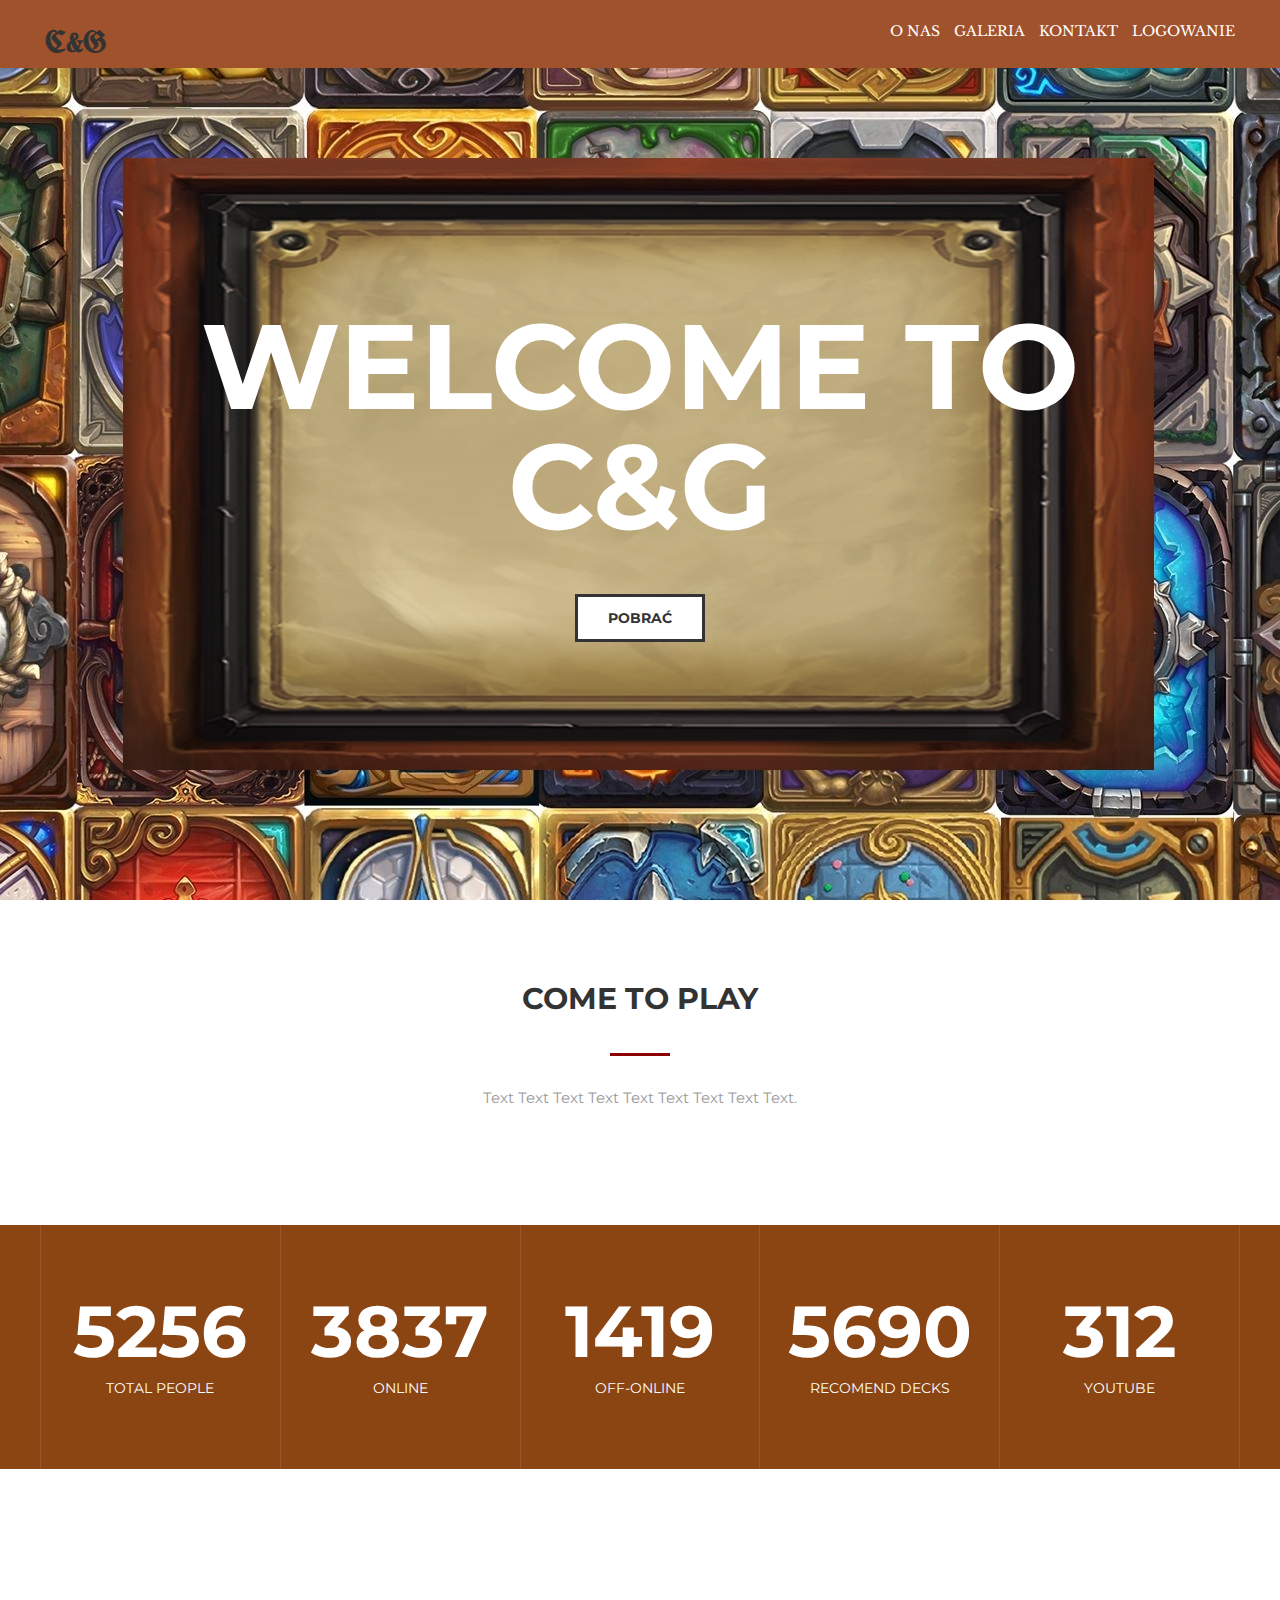
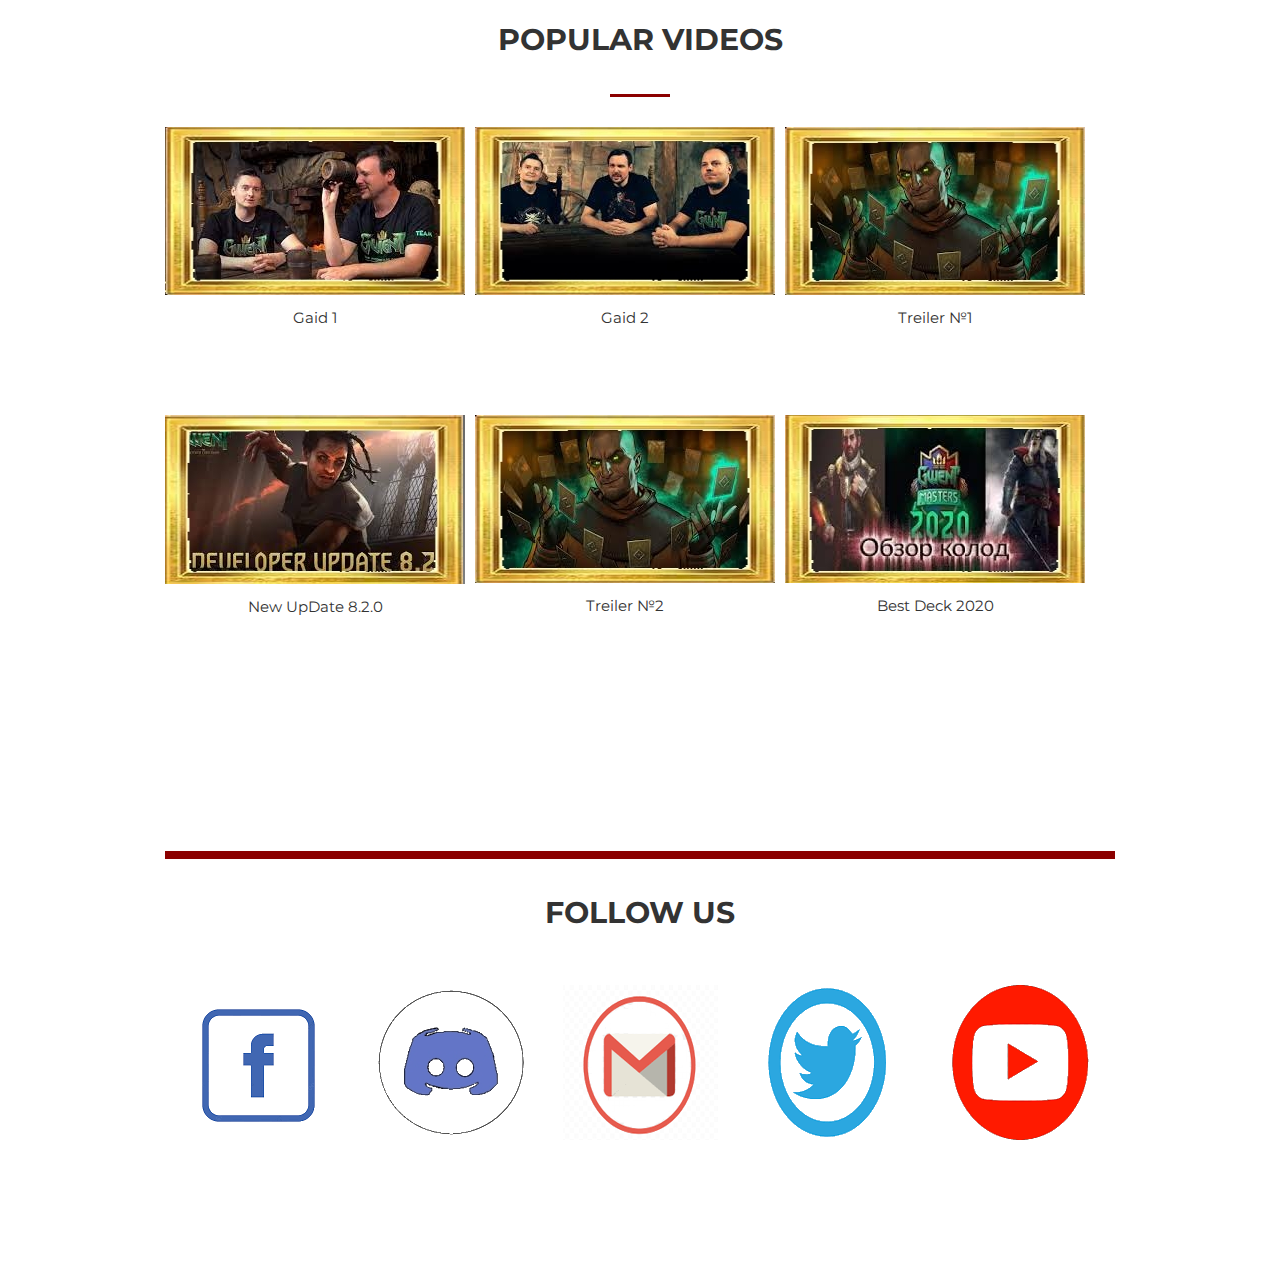
<file: Project/index.html>
<!DOCTYPE html>
<html lang="pl">
	<head>
		<meta charset="UTF-8">
		<meta name="viewport" content="width=device-width, initial-scale=1">
		<link rel="stylesheet" href="assets/css/style1.css">
		<link rel="preconnect" href="https://fonts.googleapis.com">
		<link rel="preconnect" href="https://fonts.gstatic.com" crossorigin>
		<link href="https://fonts.googleapis.com/css2?family=Kaushan+Script&family=Montserrat:wght@400;700&display=swap"
		rel="stylesheet">
		<link rel="preconnect" href="https://fonts.googleapis.com">
		<link rel="preconnect" href="https://fonts.gstatic.com" crossorigin>
		<link href="https://fonts.googleapis.com/css2?family=UnifrakturMaguntia&display=swap" rel="stylesheet">
		<link rel="preconnect" href="https://fonts.googleapis.com">
		<link rel="preconnect" href="https://fonts.gstatic.com" crossorigin>
		<link href="https://fonts.googleapis.com/css2?family=Libre+Baskerville:ital@1&display=swap" rel="stylesheet">	
		
		<title>
			Strona 
		</title>
	
	</head>
	
	<body>
	<header class="header">
		<div class="container">
			<div class="header__inner">
				<div class ="header__logo"> 
				<a class= "link" href = "index.html">C&G </a>
				</div>
				<nav class="nav">
					<a class="nav__link" href="#">O nas</a>
					<a class="nav__link" href="galery.html">Galeria</a>
					<a class="nav__link" href="kontakt.html">Kontakt</a>
					<a class="nav__link" href="log.html">Logowanie</a>
				</nav>
			</div>
		</div>
	</header>
	
	<div class="intro">
		<div class="container">
				<div class="intro__inner">
				<br>
				<br>
					<h1 class="intro__title">Welcome to C&G </h1>
					<br>
					<br>
					<a class="btn" href="#">Pobrać</a>
				</div>
		</div>
	</div>
	
	<section class="section">
		<div class ="container">
			<div class="section_header">
				<h2 class="section_title">Come to play</h2>
					<div class="section__text">
						<p>
							Text
							Text
							Text
							Text
							Text
							Text
							Text
							Text
							Text.
						</p>
					</div>
			</div>		
		</div>
	</section>
	
	<div class="statistics">
				<div class="container">
					<div class="stat">
						<div class="stat__count"></div>
							<div class="stat__item">
								<div class="stat__count">5256</div>
								<div class="stat__text">Total people</div>
							</div>
							<div class="stat__item">
								<div class="stat__count">3837</div>
								<div class="stat__text">Online</div>
							</div>
							<div class="stat__item">
								<div class="stat__count">1419</div>
								<div class="stat__text">Off-Online</div></div>
							<div class="stat__item">
								<div class="stat__count">5690</div>
								<div class="stat__text">Recomend Decks</div>
							</div>
							<div class="stat__item">
								<div class="stat__count">312</div>
								<div class="stat__text">Youtube</div>
							</div>
					</div>
				</div>
			</div>	
			
	<section class="section">
		<div class="container">
			<div class="section_header">
			<br>
			<br>
			<br>
				<h2 class="section_title">Popular Videos</h2>
						<div class="video">
						
								<div class="video__item">
									<div class="video__img">
										<img src="assets/images/video/vid1.jpg" alt="">
									</div>
										<br>
										<div class="video__title">Gaid 1</div>
											
								</div>
								<div class="video__item">
									<div class="video__img">
										<img src="assets/images/video/vid2.jpg" alt="">
									</div>
									<br>
										<div class="video__title">Gaid 2</div>
								</div>
								<div class="video__item">
										<div class="video__img">
											<img src="assets/images/video/vid3.jpg" alt="">
										</div>
											<br>
										<div class="video__title">Treiler №1</div>
								</div>			
						</div>
						<br>
						<br>
						<br>
						<br>
						<br>
						<div class="video">
						
								<div class="video__item">
									<div class="video__img">
										<img src="assets/images/video/vid4.jpg" alt="">
									</div>
										<br>
										<div class="video__title">New UpDate 8.2.0</div>	
								</div>
					
								<div class="video__item">
									<div class="video__img">
										<img src="assets/images/video/vid3.jpg" alt="">
									</div>
										<br>
										<div class="video__title">Treiler №2</div>
								</div>
									
								
								<div class="video__item">
										<div class="video__img">
											<img src="assets/images/video/vid6.jpg" alt="">
										</div>
											<br>
										<div class="video__title">Best Deck 2020</div>
								</div>			
						</div>
			</div>
		</div>
	</section>
	<br>
	<br>
	<section class="section">
		<div class="container">
			<div class="section_header">
				<h2 class="sectiontitle">Follow us</h2>
					<br>
					<br>
						<div class="services">
							<div class="services__item">
									<img class="services__icon"
									src="assets/images/servesis/FacebookIcon.png" alt="">
							</div>
							<div class="services__item">
							<img class="icon"
									src="assets/images/servesis/DiscordIcon.png" alt="">
							</div>
							<div class="services__item">
							<img class="icon"
									src="assets/images/servesis/gmail.png" alt="">
							</div>
							<div class="services__item">
							<img class="icon"
									src="assets/images/servesis/TwitIcon.png" alt="">
							</div>
							<div class="services__item">
							<img class="icon"
									src="assets/images/servesis/YoutIcon.png" alt="">
							</div>
						</div>
					</div>
		</div>	
		
	</section>
	</body>
</html>
</file>
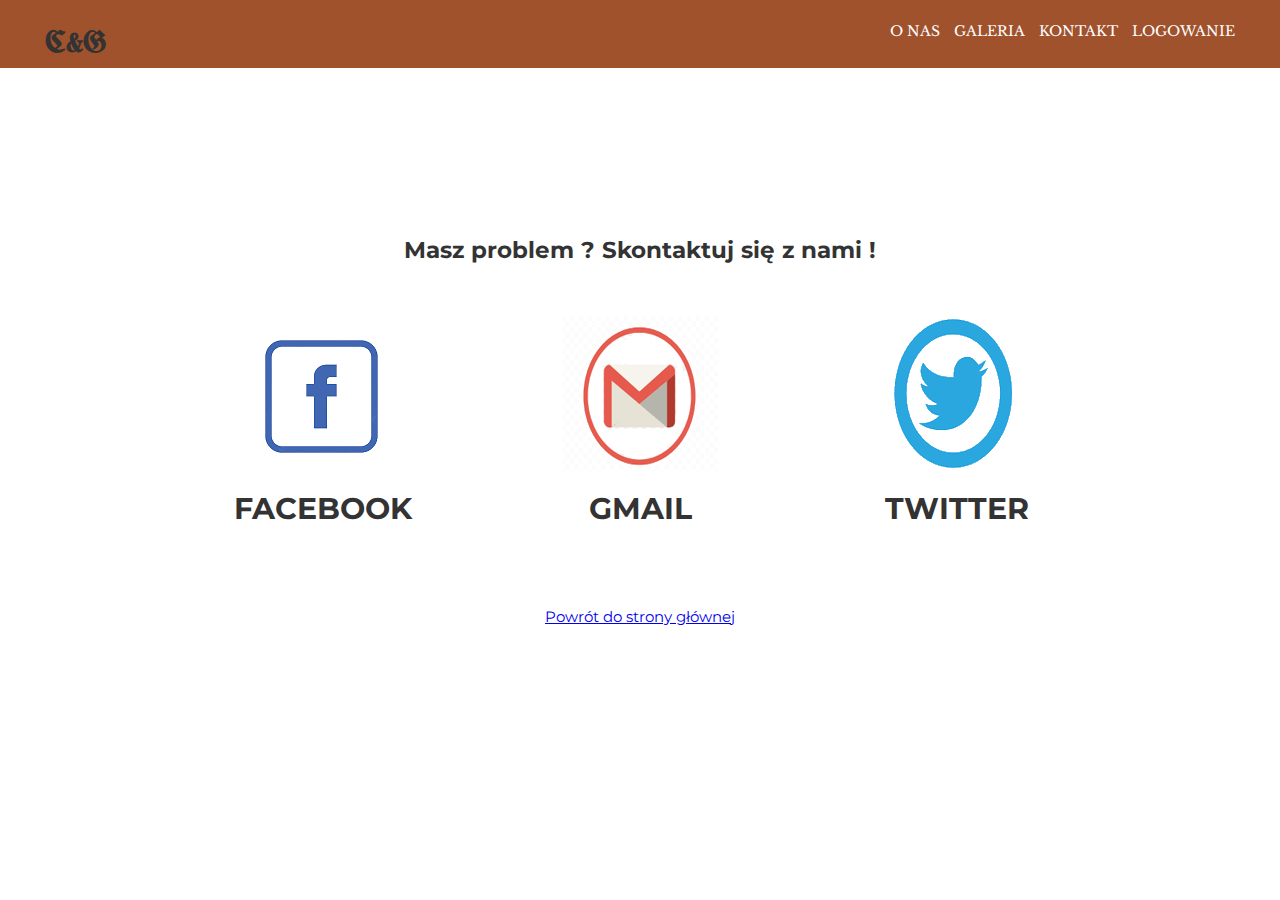
<file: Project/kontakt.html>
<!DOCTYPE html>
<html lang="pl">
	<head>
		<meta charset="UTF-8">
		<meta name="viewport" content="width=device-width, initial-scale=1">
		<link rel="stylesheet" href="assets/css/style3.css">
		<link rel="preconnect" href="https://fonts.googleapis.com">
		<link rel="preconnect" href="https://fonts.gstatic.com" crossorigin>
		<link href="https://fonts.googleapis.com/css2?family=Kaushan+Script&family=Montserrat:wght@400;700&display=swap"
		rel="stylesheet">
		<link rel="preconnect" href="https://fonts.googleapis.com">
		<link rel="preconnect" href="https://fonts.gstatic.com" crossorigin>
		<link href="https://fonts.googleapis.com/css2?family=UnifrakturMaguntia&display=swap" rel="stylesheet">
		<link rel="preconnect" href="https://fonts.googleapis.com">
		<link rel="preconnect" href="https://fonts.gstatic.com" crossorigin>
		<link href="https://fonts.googleapis.com/css2?family=Libre+Baskerville:ital@1&display=swap" rel="stylesheet">	
		
		<title>
			Kontakt 
		</title>
	
	</head>
	
	<body>
	<header class="header">
		<div class="container">
			<div class="header__inner">
				<div class ="header__logo"> 
				<a class= "link" href = "index.html">C&G </a>
				</div>
				<nav class="nav">
					<a class="nav__link" href="#">O nas</a>
					<a class="nav__link" href="galery.html">Galeria</a>
					<a class="nav__link" >Kontakt</a>
					<a class="nav__link" href="log.html" >Logowanie</a>
				</nav>
			</div>
		</div>
	</header>
	
	
	<div class="intro">
		<section class="sectio">
			<div class="container">
				<div class="section_header">
					<h2 class="sectiontitle">Masz problem ? Skontaktuj się z nami !</h2>
					<br>
					<br>
						<div class="services">
							<div class="services__item">
									<img class="services__icon"
									src="assets/images/servesis/FacebookIcon.png" alt="">
									<a class="link_a" href="#">Facebook</a>
							</div>
						
							<div class="services__item">
							<img class="icon"
									src="assets/images/servesis/gmail.png" alt="">
									<br>
									<a class="link_a" href="#">Gmail</a>
							</div>
							
							<div class="services__item">
							<img class="icon"
									src="assets/images/servesis/TwitIcon.png" alt="">
									<br>
									<a class="link_a" href="#">Twitter</a>
							</div>
							
							<br>
							<br>			
							<br>
							<br>			
						</div>
							<br>			
							<br>
							<br>
						<a class="text" href = "index.html">Powrót do strony głównej</a>
				</div>
			</div>	
		</div>
	</body>
</html>
</file>
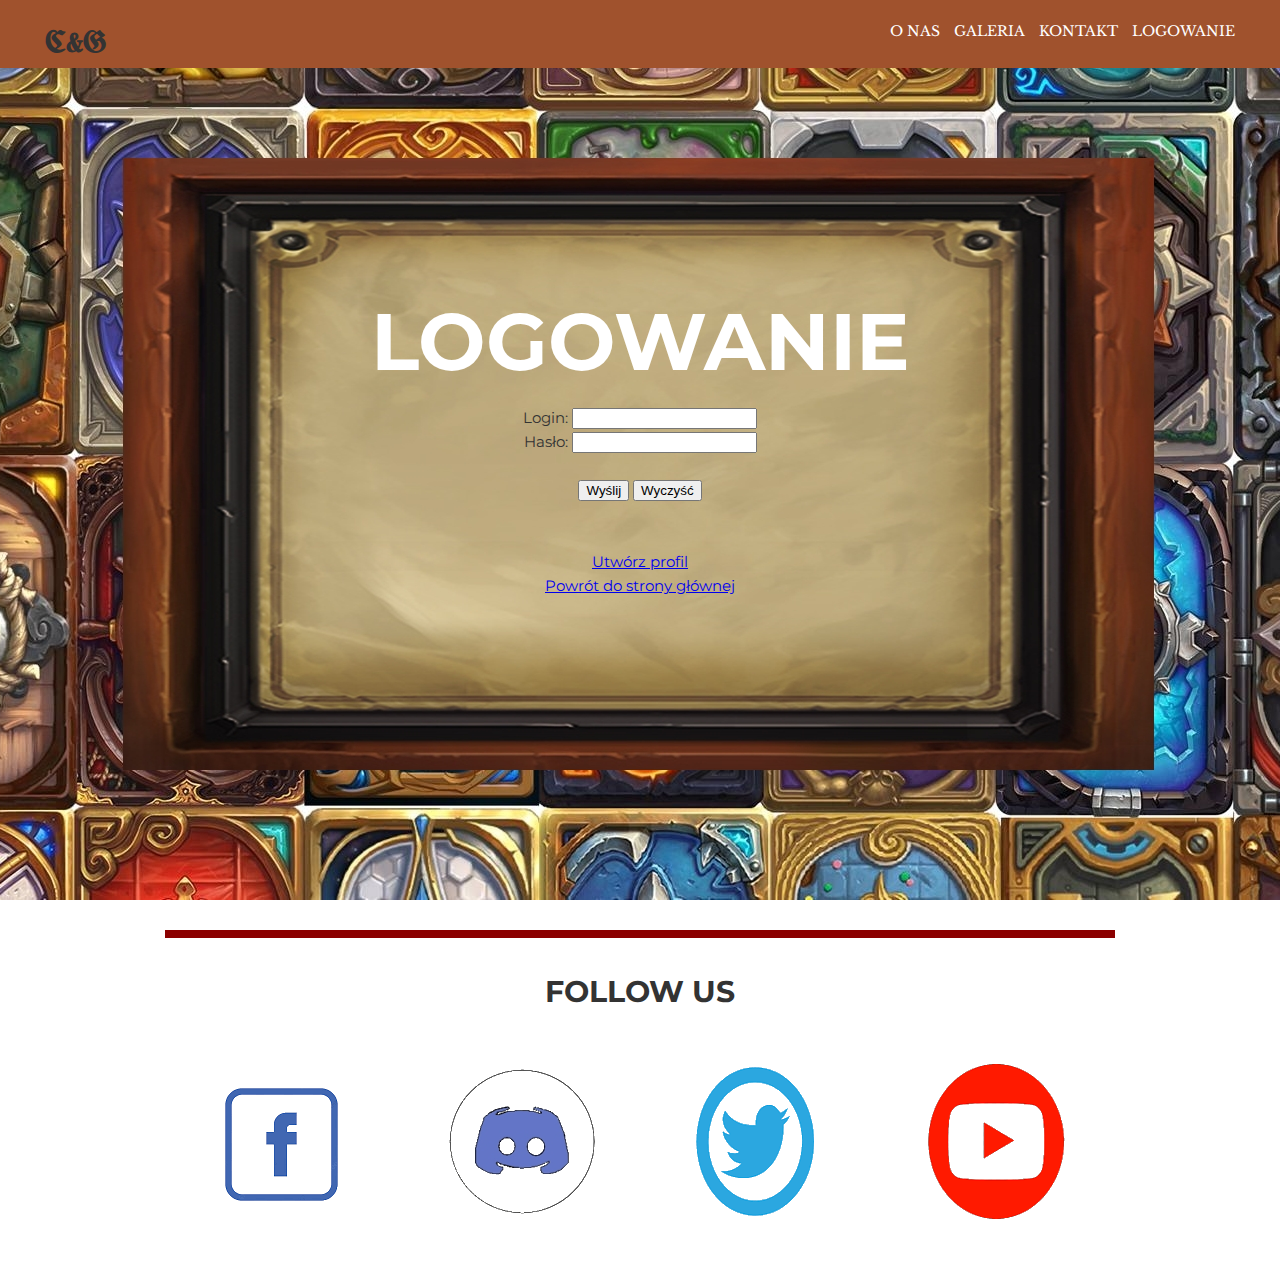
<file: Project/log.html>
<!DOCTYPE html>
<html lang="pl">
	<head>
		<meta charset="UTF-8">
		<meta name="viewport" content="width=device-width, initial-scale=1">
		<link rel="stylesheet" href="assets/css/style2.css">
		<link rel="preconnect" href="https://fonts.googleapis.com">
		<link rel="preconnect" href="https://fonts.gstatic.com" crossorigin>
		<link href="https://fonts.googleapis.com/css2?family=Kaushan+Script&family=Montserrat:wght@400;700&display=swap"
		rel="stylesheet">
		<link rel="preconnect" href="https://fonts.googleapis.com">
		<link rel="preconnect" href="https://fonts.gstatic.com" crossorigin>
		<link href="https://fonts.googleapis.com/css2?family=UnifrakturMaguntia&display=swap" rel="stylesheet">
		<link rel="preconnect" href="https://fonts.googleapis.com">
		<link rel="preconnect" href="https://fonts.gstatic.com" crossorigin>
		<link href="https://fonts.googleapis.com/css2?family=Libre+Baskerville:ital@1&display=swap" rel="stylesheet">		
	
		<title>Logowanie</title>
	</head>

	<body>
	
	<header class="header">
		<div class="container">
			<div class="header__inner">
				<div class ="header__logo"> 
				<a class= "link" href = "index.html">C&G </a>
				</div>
				<nav class="nav">
					<a class="nav__link" href="#">O nas</a>
					<a class="nav__link" href="galery.html">Galeria</a>
					<a class="nav__link" href="kontakt.html">Kontakt</a>
					<a class="nav__link" >Logowanie</a>
				</nav>
			</div>
		</div>
	</header>
	
	
	<div class="intro">
		<div class="container">
				<div class="intro__inner">
		<form>
			<h2 class="intro__title">Logowanie</h2>
			<br>
		Login:
				<input type ="text" name="login">
			</br>
		Hasło:
				<input type="password" name="haslo">
			</br>
			</br>
				<input type="submit" value="Wyślij">
				<input type="reset" value="Wyczyść">
	<br>
	<br>
	<br>
			<a class="text" href = "#">Utwórz profil</a>
			<br>
			<a class="text" href = "index.html">Powrót do strony głównej</a>
		</form>
		</div>
		</div>
		</div>
		
	<section class="sectio">
		<div class="container">
			<div class="section_header">
				<h2 class="sectiontitle">Follow us</h2>
					<br>
					<br>
						<div class="services">
							<div class="services__item">
									<img class="services__icon"
									src="assets/images/servesis/FacebookIcon.png" alt="">
							</div>
							<div class="services__item">
							<img class="icon"
									src="assets/images/servesis/DiscordIcon.png" alt="">
							</div>
							<div class="services__item">
							<img class="icon"
									src="assets/images/servesis/TwitIcon.png" alt="">
							</div>
							<div class="services__item">
							<img class="icon"
									src="assets/images/servesis/YoutIcon.png" alt="">
							</div>
						
						</div>
					</div>
			</div>	
	</body>
</html>
</file>
<file: Project/assets/css/style1.css>
body{
	margin : 0;
	font-family: 'Montserrat', sans-serif; 
	font-size: 15px;
	line-height: 1.6;
	color: #333;
}

*,
*:before,
*:after{
	box-sizing: border-box;
}

h1,h2,h3,h4,h5,h6{
	margin: 0;
}

/*Intro*/
.intro{
	display:flex;
	flex-direction: column;
	justify-content: center;
	width: 100%;
	height: 100vh;
	background: url("../images/intro11.jpg")center 
	no-repeat;
	-webkit-background-size: cover;
	background-size: cover;
	
}

.intro__title{
	font-size: 120px;
	font-weight: 700;
	text-transform: uppercase;
	text-align: center;
	line-height: 1;
	color: #fff;
}

.intro__inner{
	width: 100%;
	max-width: 880px;
	margin: 0 auto;
	text-align: center;
}



/*Button*/
.btn{
	display: inline-block;
	vertical-align: top;
	border: 3px solid;
	padding: 10px 30px;
	background-color: #fff;
	color: #333;
	text-transform: uppercase;
	font-size: 14px;
	font-weight: 700;
	text-decoration: none;
	transition: background .1s linear ,
	color .1s linear;
}


.btn:hover{
	background-color: #FFD700 ;
	color: #333;
}

/*Container*/
.container{
	width: 100%;
	max-width: 1230px;
	padding: 0 15px;
	margin: 0 auto;
}


/*Header*/
.header{
	padding-top: 20px;
	width: 100%;
	position: absolute;
	top: 0;
	left: 0;
	right: 0;
	z-index: 1000;
	background-color : #A0522D;
}

.header__inner{
	display: flex;
	justify-content: space-between;
}

.header__logo{
	font-family: 'UnifrakturMaguntia', cursive;
	font-size: 30px;
	font-weight: 900;
	color: #333;
}

/*Nav*/
.nav{
	font-size: 14px;
	text-transform: uppercase;
}

.nav__link{
	font-family: 'Libre Baskerville', serif;
	display: inline-block;
	vertical-align: top;
	margin: 0 5px;
	position: relative;
	color: #fff;
	text-decoration: none;
	transition: color .1s linear;
}


.nav_link:after{
	content:"";
	display: block;
	width: 100%;
	height: 3px;
	background-color: #fce38a;
	opacity: 0;
	position: absolute;
	top: 100%;
	left: 0;
	z-index: 1;
	transition: opacity .1s linear;
}

.nav__link:hover{
	color: #fce38a;
}

.nav__link:hover:after{
	opacity: 1;
}

.link{
	
	display: inline-block;
	vertical-align: top;
	margin: 0 5px;
	position: relative;
	color: #333;
	text-decoration: none;
	transition: color .1s linear;
}


/*Section*/
.section{
	padding: 75px 0;
}

.section_header{
	width: 100%;
	margin: 0 auto 40px;
	max-width: 950px;
	text-align: center;
}

.section_title{
	font-size: 30px;
	font-weight: 700;
	color: #333;
	text-transform: uppercase;
}

.section_title:after{
	content:"";
	display: block;
	width: 60px;
	height: 3px;
	margin: 30px auto ;
	background-color: #8B0000;
}

.section__text{
	font-size: 15px;
	color: #999;
}

/*Statics*/
.statistics{
	background-color:#8B4513;
}

.stat{
	display: flex;
	flex-wrap: wrap;
}

.stat__item{
	flex: 1 1 0;
	padding: 70px 25px;
	border-left: 1px solid #A0522D;
	text-align: center;
	color: #fff;
}

.stat__item:last-child{
	border-right: 1px solid #A0522D;
}

.stat__count{
	margin-bottom: 10px;
	font-size: 72px;
	font-weight: 700;
	line-height: 1;
}

.stat__text{
	font-size: 14px;
	text-transform: uppercase;
}

/*Section_3*/
.sectiontitle:before{
	content:"";
	display: block;
	height: 8px;
	margin: 30px auto ;
	background-color: #8B0000;
}



.sectiontitle{
	font-size: 30px;
	font-weight: 700;
	color: #333;
	text-transform: uppercase;
}


.sectiontitle:after{
	content:"";
	width: 60px;
	height: 3px;
	margin: 30px auto ;	
}

/*Video*/
.video{	

	display: flex;
	justify-content: space-between;
	flex: 1 1 0;
	padding-left:85 px;
	padding-right: 30px;
}

.video__item{
	width: 300px;
	height: 168px;
	line-height: 1;
	
}

.video__item:hover .video__img img{
	opacity: .3;
}

.video__img{
	background: linear-gradient(to bottom,
	#696969, #808080);
}

.video__img img{
	display: block;
	max-width: 100%;
	transition: opacity .1s linear;
}

.video__title:hover{
	color: #FF8C00;
}

/*Services*/
.services{
	display: flex;
}

.services__item{
	flex: 1 1 0;
}

@media(max-width: 1230px){
	
	
	/*Intro*/
	.intro__title{
		font-size: 120px;
	}
	
	/*Section*/
	.section{
		padding: 40px 0;
	}
	
	/*Statistic*/
	
	.stat{
		justify-content: center;
	}
	
	.stat__item{
		flex: none;
		width: 33.33333%;
		border: 0;
		padding-top: 30px;
	}
	
	.stat__item:last-child{
		border: 0;
	}
	
	/*Video*/
	.video__item{
		width: 33.33333%;
		padding: 0 15ps;
	}
}

@media(max-width: 900px){ 


	/*Intro*/
	.intro__title{
		font-size: 75px;
	}
	
	/*Section*/
	.section{
		padding: 40px 0;
	}
	
	/*Statistic*/
	
	.stat{
		justify-content: center;
	}
	
	.stat__item{
		flex: none;
		width: 33.33333%;
		border: 0;
		padding-top: 30px;
	}
	
	.stat__item:last-child{
		border: 0;
	}
	
	/*Video*/
	.video__item{
		width: 33.33333%;
		padding: 0 15ps;
	}
}
</file>
<file: Project/assets/css/style3.css>
body{
	margin : 0;
	font-family: 'Montserrat', sans-serif; 
	font-size: 15px;
	line-height: 1.6;
	color: #333;
}

*,
*:before,
*:after{
	box-sizing: border-box;
}

h1,h2,h3,h4,h5,h6{
	margin: 0;
}

/*Intro*/
.intro{
	display:flex;
	flex-direction: column;
	justify-content: center;
	width: 100%;
	height: 100vh;
	
	background-size: cover;	
}

.intro__title{
	font-size: 80px;
	font-weight: 700;
	text-transform: uppercase;
	text-align: center;
	line-height: 1;
	color: #fff;
}


.intro__inner{
	width: 100%;
	max-width: 880px;
	margin: 0 auto;
	text-align: center;
}

/*Container*/
.container{
	width: 100%;
	max-width: 1230px;
	padding: 0 15px;
	margin: 0 auto;
}

/*Header*/
.header{
	padding-top: 20px;
	width: 100%;
	position: absolute;
	top: 0;
	left: 0;
	right: 0;
	z-index: 1000;
	background-color : #A0522D;
}

.header__inner{
	display: flex;
	justify-content: space-between;
}

.header__logo{
	font-family: 'UnifrakturMaguntia', cursive;
	font-size: 30px;
	font-weight: 900;
	color: #333;
}

/*Nav*/
.nav{
	font-size: 14px;
	text-transform: uppercase;
}

.nav__link{
	font-family: 'Libre Baskerville', serif;
	display: inline-block;
	vertical-align: top;
	margin: 0 5px;
	position: relative;
	color: #fff;
	text-decoration: none;
	transition: color .1s linear;
}

.nav_link:after{
	content:"";
	display: block;
	width: 100%;
	height: 3px;	
	background-color: #fce38a;
	opacity: 0;
	position: absolute;
	top: 100%;
	left: 0;
	z-index: 1;
	transition: opacity .1s linear;
}

.nav__link:hover{
	color: #fce38a;
}

.nav__link:hover:after{
	opacity: 1;

}

.link{
	
	display: inline-block;
	vertical-align: top;
	margin: 0 5px;
	position: relative;
	color: #333;
	text-decoration: none;
	transition: color .1s linear;
}



/*Text*/
.text{
	
	width: 100%;
	max-width: 880px;
	margin: 0 auto;
	text-align: center;
}

.text:hover{
	color: #FFA500;
}

/*Section*/
.section{
	padding: 75px 0;
}

.section_header{
	width: 100%;
	margin: 0 auto 40px;
	max-width: 950px;
	text-align: center;
}


.section_title{
	font-size: 30px;
	font-weight: 700;
	color: #333;
	text-transform: uppercase;
}

.section_title:after{
	content:"";
	display: block;
	width: 60px;
	height: 3px;
	margin: 30px auto ;
	background-color: #8B0000;
}

.section__text{
	font-size: 15px;
	color: #999;
}

/*Services*/
.services{
	display: flex;
	font-size: 30px;
	font-weight: 700;
	text-transform: uppercase;
}

.services__item{
	flex: 1 1 0;
}

/*Link*/


.link_a{
	display: inline-block;
	vertical-align: top;
	margin: 0 5px;
	position: relative;
	color: #333;
	text-decoration: none;
	transition: color .1s linear;
}



.link_a:hover{
	color: #808080;
}
</file>
<file: Project/assets/css/style2.css>
body{
	margin : 0;
	font-family: 'Montserrat', sans-serif; 
	font-size: 15px;
	line-height: 1.6;
	color: #333;
}

*,
*:before,
*:after{
	box-sizing: border-box;
}

h1,h2,h3,h4,h5,h6{
	margin: 0;
}

/*Intro*/
.intro{
	display:flex;
	flex-direction: column;
	justify-content: center;
	width: 100%;
	height: 100vh;
	background: url("../images/intro11.jpg")center 
	no-repeat;
	-webkit-background-size: cover;
	background-size: cover;	
}

.intro__title{
	font-size: 80px;
	font-weight: 700;
	text-transform: uppercase;
	text-align: center;
	line-height: 1;
	color: #fff;
}


.intro__inner{
	width: 100%;
	max-width: 880px;
	margin: 0 auto;
	text-align: center;
}

/*Container*/
.container{
	width: 100%;
	max-width: 1230px;
	padding: 0 15px;
	margin: 0 auto;
}

/*Header*/
.header{
	padding-top: 20px;
	width: 100%;
	position: absolute;
	top: 0;
	left: 0;
	right: 0;
	z-index: 1000;
	background-color : #A0522D;
}

.header__inner{
	display: flex;
	justify-content: space-between;
}

.header__logo{
	font-family: 'UnifrakturMaguntia', cursive;
	font-size: 30px;
	font-weight: 900;
	color: #333;
}

/*Nav*/
.nav{
	font-size: 14px;
	text-transform: uppercase;
}

.nav__link{
	font-family: 'Libre Baskerville', serif;
	display: inline-block;
	vertical-align: top;
	margin: 0 5px;
	position: relative;
	color: #fff;
	text-decoration: none;
	transition: color .1s linear;
}

.nav_link:after{
	content:"";
	display: block;
	width: 100%;
	height: 3px;	
	background-color: #fce38a;
	opacity: 0;
	position: absolute;
	top: 100%;
	left: 0;
	z-index: 1;
	transition: opacity .1s linear;
}

.nav__link:hover{
	color: #fce38a;
}

.nav__link:hover:after{
	opacity: 1;

}

.link{
	
	display: inline-block;
	vertical-align: top;
	margin: 0 5px;
	position: relative;
	color: #333;
	text-decoration: none;
	transition: color .1s linear;
}

/*Text*/
.text:hover{
	color: #FFA500;
}



/*Section_3*/
.sectiontitle:before{
	content:"";
	display: block;
	height: 8px;
	margin: 30px auto ;
	background-color: #8B0000;
}



.sectiontitle{
	font-size: 30px;
	font-weight: 700;
	color: #333;
	text-transform: uppercase;
}


.sectiontitle:after{
	content:"";
	width: 60px;
	height: 3px;
	margin: 30px auto ;	
}

/*Services*/
.services{
	display: flex;
}

.services__item{
	flex: 1 1 0;
}

/*Section*/
.section{
	padding: 75px 0;
}

.section_header{
	width: 100%;
	margin: 0 auto 40px;
	max-width: 950px;
	text-align: center;
}

.section_title{
	font-size: 30px;
	font-weight: 700;
	color: #333;
	text-transform: uppercase;
}

.section_title:after{
	content:"";
	display: block;
	width: 60px;
	height: 3px;
	margin: 30px auto ;
	background-color: #8B0000;
}

.section__text{
	font-size: 15px;
	color: #999;
}

@media(max-width: 1230px){
	
	
	/*Intro*/
	.intro__title{
		font-size: 120px;
	}
	
}

@media(max-width: 900px){ 


	/*Intro*/
	.intro__title{
		font-size: 75px;
	}
}
</file>
